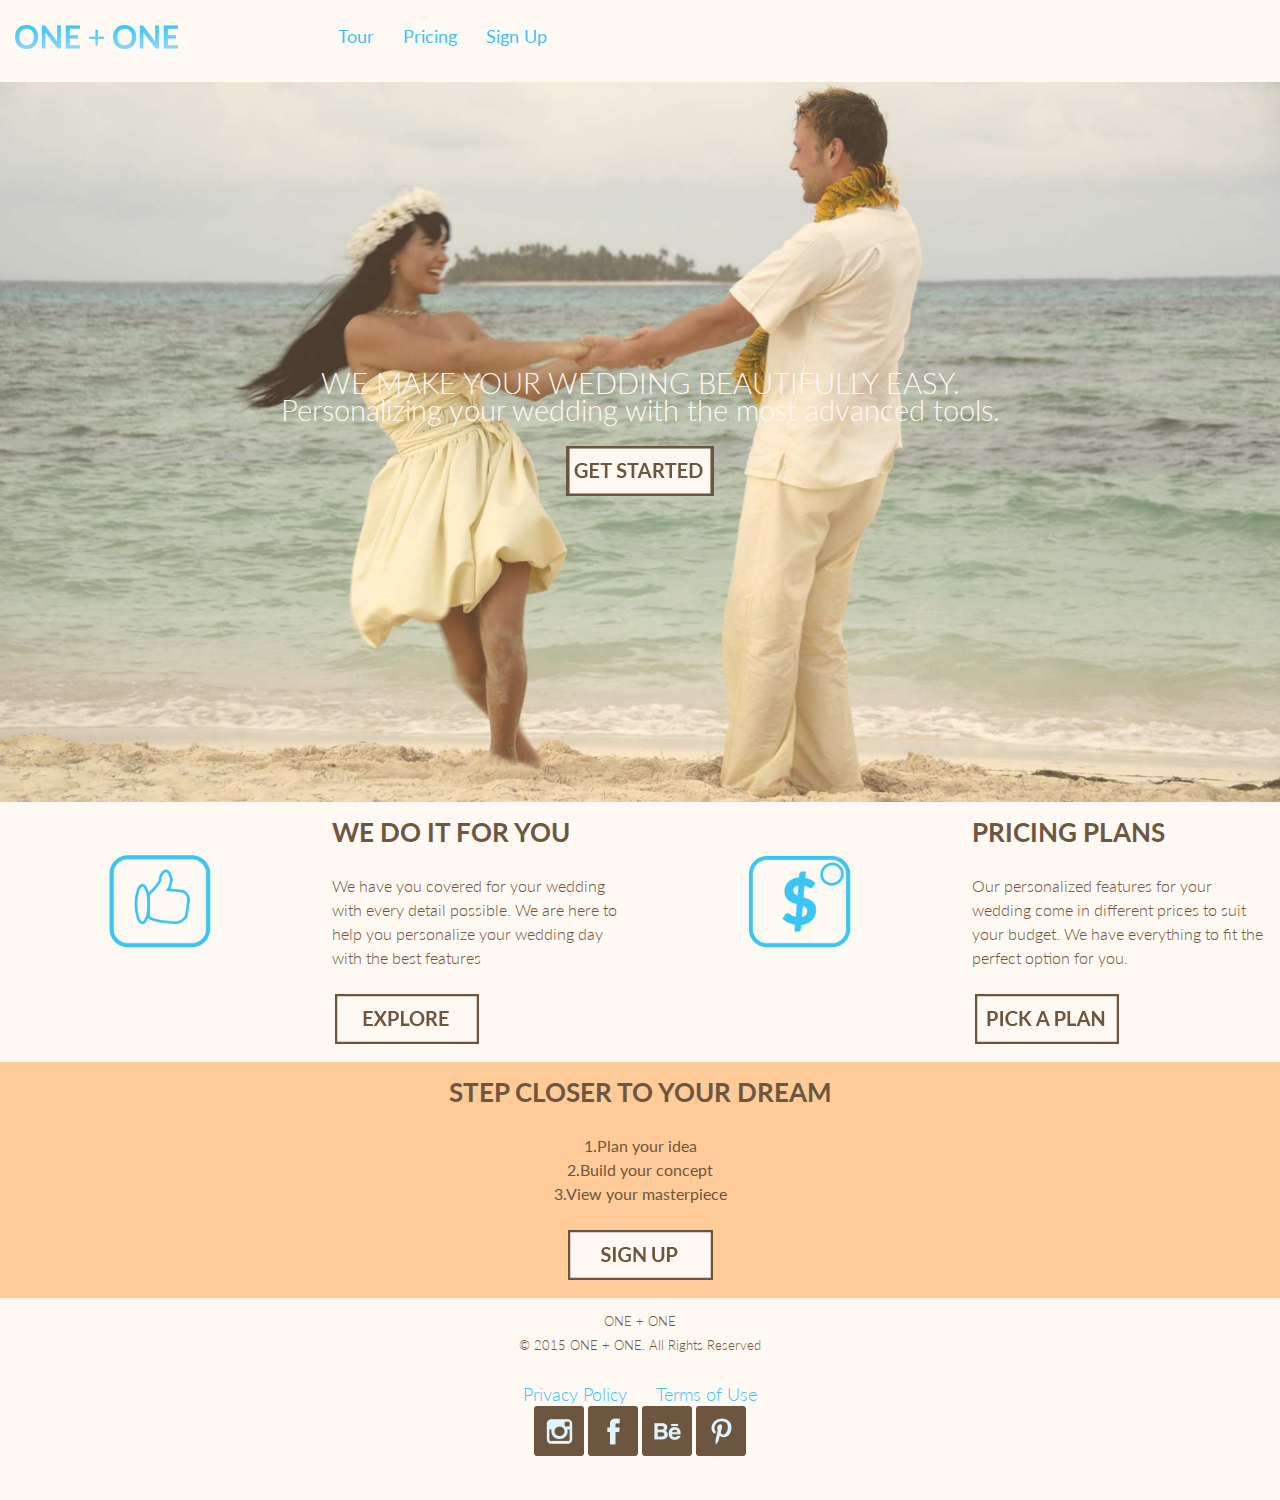
<file: index.html>
<!DOCTYPE html>
<html lang="en-ca">
<head>
  <meta charset="utf-8">
  <title>Homepage</title>
  <meta name="handheldfriendly" content="true">
  <meta name="mobileoptimized" content="240">
  <meta name="viewport" content="width=device-width,initial-scale=1">
  <link rel="shortcut icon" href="favicon.ico">
  <link href='https://fonts.googleapis.com/css?family=Lato:400,300' rel='stylesheet' type='text/css'>
  <link href="css/grid.css" rel="stylesheet">
  <link href="css/typography.css" rel="stylesheet">
  <link href="css/main.css" rel="stylesheet">
</head>

<body>

<ul class="skip-links"> <!-- Add an id to a div to navigate to a certain section -->
  <li><a href="#main">Skip to main content</a></li>
  <li><a href="#nav">Skip to navigation</a></li>
</ul>

<header class="masthead section-dark grid island-1-2" role="banner" id="top">
  <div class="unit unit-xs-1 unit-s-1 unit-m-1-3 unit-l-1-4">
    <h1 class="peta push-0"><img src="images/logo.png"/></h1>
  </div>
  <nav id="nav" role="navigation" class="unit unit-xs-1 unit-s-1 unit-m-2-3 unit-l-3-4"> <!-- Added the id main  -->
    <ul class="nav mega">
      <li><a class="island-1-2" href="tour.html">Tour</a></li>
      <li><a class="island-1-2" href="pricing.html">Pricing</a></li>
      <li><a class="island-1-2" href="signup.html">Sign Up</a></li>
    </ul>
  </nav>
</header>

<main role="main">

  <div class="banner">
    <div class="banner-img"></div>
    <div class="intro-wrap island-1-2">
      <p class="intro giga push-0">WE MAKE YOUR WEDDING BEAUTIFULLY EASY.</p>
      <p class="micro push-1">Personalizing your wedding with the most advanced tools.</p>
      <li class="started"><a href="signup.html"><img src="images/homepagebannerbutton.png" alt="sign up button"/></a></li>
    </div>
  </div>

  <div id="main" class="grid"> <!-- Added the id main  -->
    <div class="unit unit-xs-1 unit-s-1 unit-m-1-2 unit-l-1-4">
      <img class="flex" src="images/touricon.png" alt="Tour Icon">
    </div>

    <div class="unit unit-xs-1 unit-s-1 unit-m-1-2 unit-l-1-4 island-1-2">
      <h2>WE DO IT FOR YOU</h2>
      <p>We have you covered for your wedding with every detail possible. We are here to help you personalize your wedding day with the best features</p>
      <a href="tour.html"><img src="images/explorebutton.png" aria-describedat="tour.html" alt="Tour Button"></a>
    </div>

    <div class="unit unit-xs-1 unit-s-1 unit-m-1-2 unit-l-1-4">
      <img class="flex" src="images/pricingicon.png" alt="Pricing Icon">
    </div>

    <div class="unit unit-xs-1 unit-s-1 unit-m-1-2 unit-l-1-4 island-1-2">
      <h2>PRICING PLANS</h2>
      <p>Our personalized features for your wedding come in different prices to suit your budget. We have everything to fit the perfect option for you.</p>
      <a href="pricing.html"><img src="images/pricingbutton.png" aria-describedat="pricing.html" alt="Sign Up Button"></a>
    </div>
  </div>

  <div class="prefooter island-1-2">
    <h2>STEP CLOSER TO YOUR DREAM</h2>
      <ol class="steps">
        <li>1.Plan your idea</li>
        <li>2.Build your concept</li>
        <li>3.View your masterpiece</li>
      </ol>
      <li class="sign"><a href="signup.html"><img src="images/prefooterbutton.png" aria-describedat="signup.html" alt="Sign Up Button"/></a></li>
  </div>

</main>

<footer role="contentinfo" class="footer grid micro island-1-2">
  <div class="unit unit-xs-1 unit-s-1 unit-m-1">
    <p class="push-0">ONE + ONE <a href="#top"></a></p>
    <p>&copy; 2015 ONE + ONE. All Rights Reserved</p>
  </div>
  <nav class="unit unit-xs-1 unit-s-1 unit-m-1 unit-l-1">
    <ul class="nav mega">
      <li><a class="gutter-1-2" href="#" aria-label="Click for privacy policy">Privacy Policy</a></li>
      <li><a class="gutter-1-2" href="#" aria-label="Click for terms of use">Terms of Use</a></li>
    </ul>

    <ul class="icons">
      <li><a href="https://www.instagram.com/" aria-label="Instagram page"><img src="images/instagram.png" alt="Instagram"/></a></li>
      <li><a href="https://www.facebook.com/" aria-label="Facebook page"><img src="images/facebook.png" alt="Facebook"/></a></li>
      <li><a href="https://www.behance.net/" aria-label="Behance portfolio"><img src="images/behance.png" alt="Behance"/></a></li>
      <li><a href="https://www.pinterest.com/" aria-label="Pinterest board"><img src="images/pinterest.png" alt="Pinterest"/></a></li>
    </ul>
  </nav>
</footer>

</body>
</html>
</file>
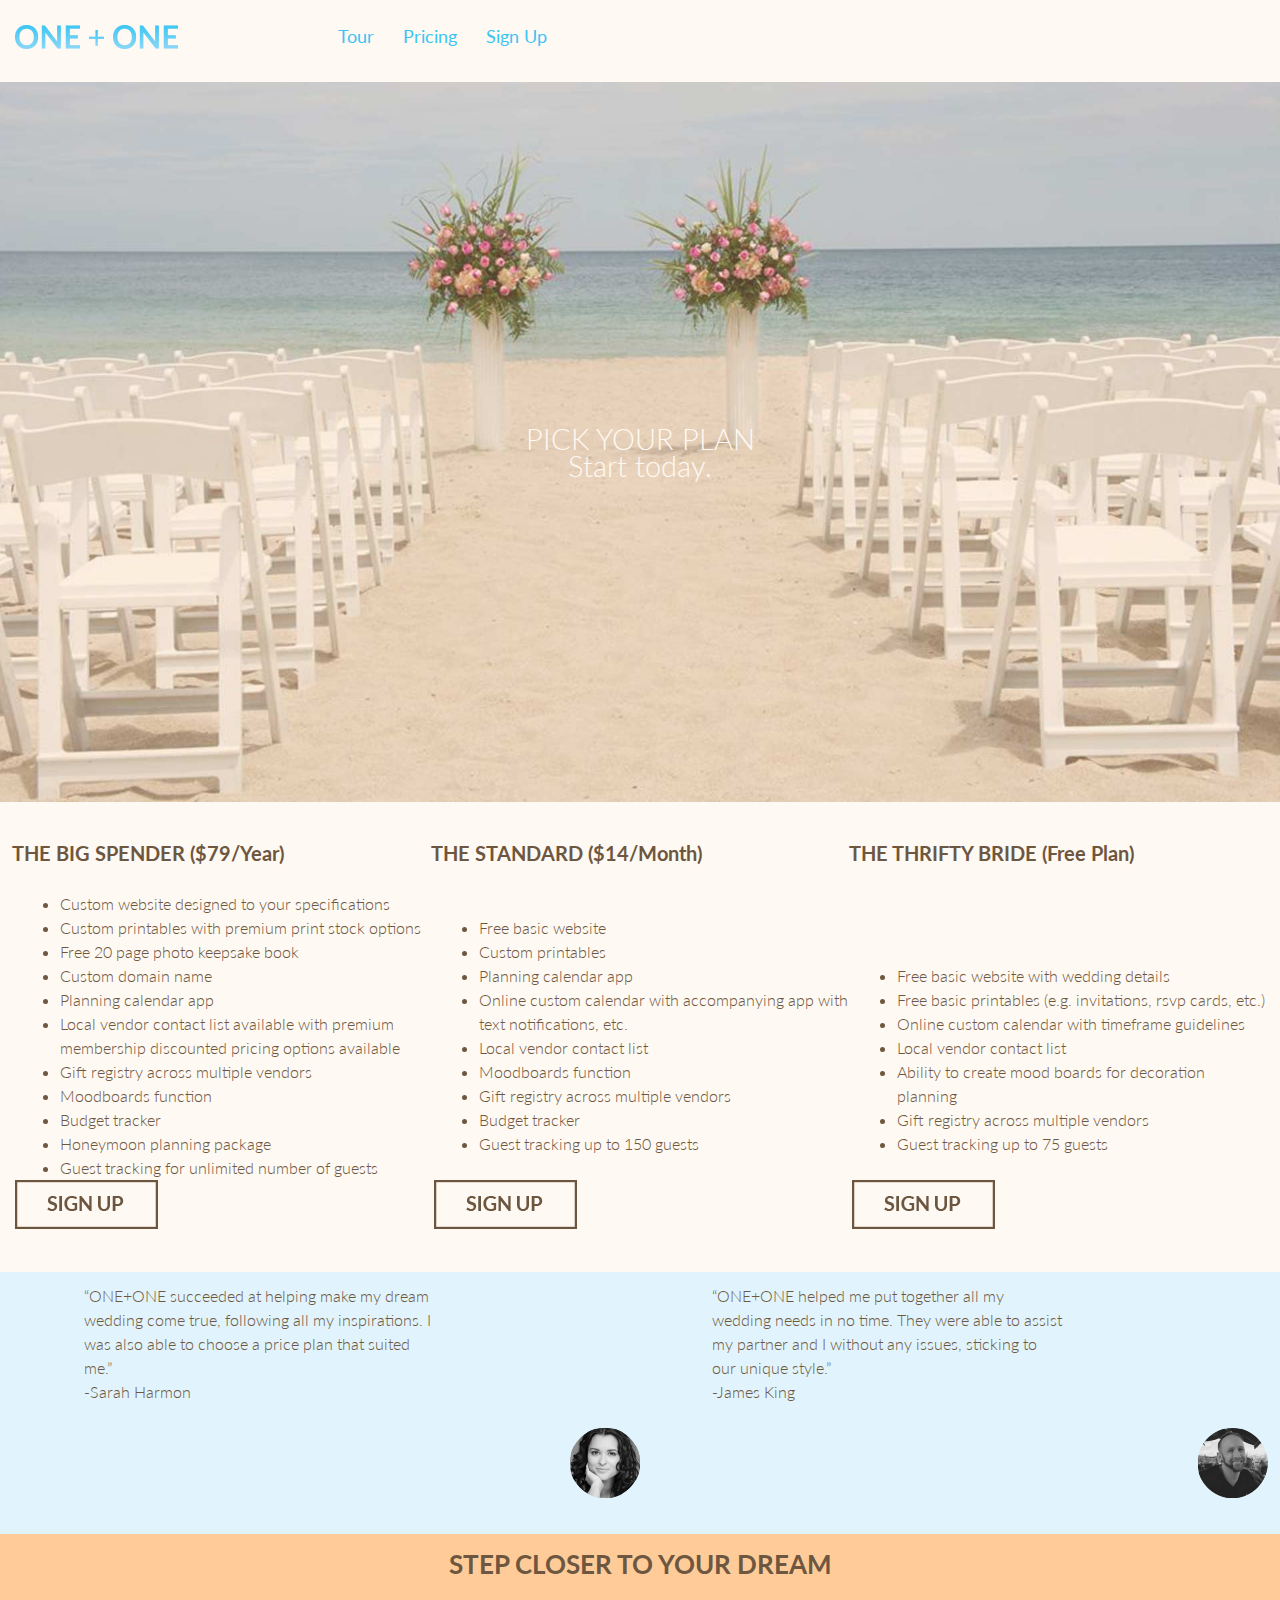
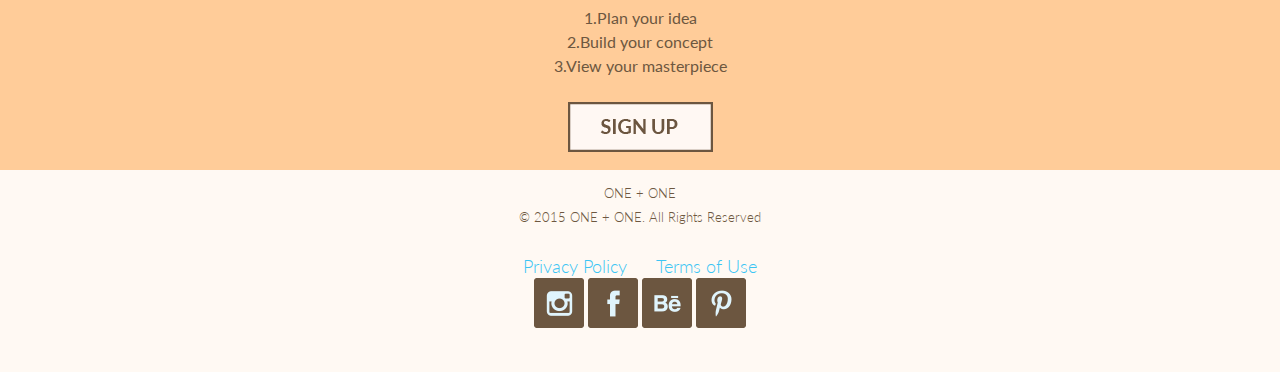
<file: pricing.html>
<!DOCTYPE html>
<html lang="en-ca">
<head>
  <meta charset="utf-8">
  <title>Pricing</title>
  <meta name="handheldfriendly" content="true">
  <meta name="mobileoptimized" content="240">
  <meta name="viewport" content="width=device-width,initial-scale=1">
  <link rel="shortcut icon" href="favicon.ico">
  <link href='https://fonts.googleapis.com/css?family=Lato:400,300' rel='stylesheet' type='text/css'>
  <link href="css/grid.css" rel="stylesheet">
  <link href="css/typography.css" rel="stylesheet">
  <link href="css/main.css" rel="stylesheet">
</head>

<body>

<ul class="skip-links"> <!-- Add an id to a div to navigate to a certain section -->
  <li><a href="#main">Skip to main content</a></li>
  <li><a href="#nav">Skip to navigation</a></li>
</ul>

<header class="masthead section-dark grid island-1-2" role="banner" id="top">
  <div class="unit unit-xs-1 unit-s-1 unit-m-1-3 unit-l-1-4">
    <a href="index.html"><h1 class="peta push-0"><img src="images/logo.png"/></h1></a>
  </div>
  <nav id="nav" role="navigation" class="unit unit-xs-1 unit-s-1 unit-m-2-3 unit-l-3-4">
    <ul class="nav mega">
      <li><a class="island-1-2" href="tour.html">Tour</a></li>
      <li><a class="island-1-2" href="pricing.html">Pricing</a></li>
      <li><a class="island-1-2" href="signup.html">Sign Up</a></li>
    </ul>
  </nav>
</header>

<main role="main">

  <div class="banner">
    <div class="banner-img-pricing"></div>
    <div class="intro-wrap island-1-2">
      <p class="intro giga push-0">PICK YOUR PLAN</p>
      <p class="micro push-1">Start today.</p>
    </div>
  </div>

  <div id="main" class="grid grid-stretch pricing island-1-2">
    <div class="awal unit unit-xs-1 unit-s-1 unit-m-1 unit-l-1-3 unit-content-distribute">
      <h2 class="content-fill giga">THE BIG SPENDER ($79/Year)</h2>
      <ul class="firstprice push-0">
        <li>Custom website designed to your specifications</li>
        <li>Custom printables with premium print stock options</li>
        <li>Free 20 page photo keepsake book</li>
        <li>Custom domain name</li>
        <li>Planning calendar app</li>
        <li>Local vendor contact list available with premium membership discounted pricing options available</li>
        <li>Gift registry across multiple vendors</li>
        <li>Moodboards function</li>
        <li>Budget tracker</li>
        <li>Honeymoon planning package</li>
        <li>Guest tracking for unlimited number of guests</li>
      </ul>
      <li class="sign"><a href="signup.html"><img src="images/signupbutton.png" alt="Sign Up Button"/></a></li>
    </div>

    <div class="unit unit-xs-1 unit-s-1 unit-m-1-2 unit-l-1-3 unit-content-distribute">
      <h2 class="content-fill giga">THE STANDARD ($14/Month)</h2>
      <ul class="secondprice">
        <li>Free basic website</li>
        <li>Custom printables</li>
        <li>Planning calendar app</li>
        <li>Online custom calendar with accompanying app with text notifications, etc.</li>
        <li>Local vendor contact list</li>
        <li>Moodboards function</li>
        <li>Gift registry across multiple vendors</li>
        <li>Budget tracker</li>
        <li>Guest tracking up to 150 guests</li>
      </ul>
      <li class="sign"><a href="signup.html"><img src="images/signupbutton.png" alt="Sign Up Button"/></a></li>
    </div>

    <div class="unit unit-xs-1 unit-s-1 unit-m-1-2 unit-l-1-3 unit-content-distribute">
      <h2 class="content-fill giga">THE THRIFTY BRIDE (Free Plan)</h2>
      <ul class="thirdprice">
        <li>Free basic website with wedding details</li>
        <li>Free basic printables (e.g. invitations, rsvp cards, etc.)</li>
        <li>Online custom calendar with timeframe guidelines</li>
        <li>Local vendor contact list</li>
        <li>Ability to create mood boards for decoration planning</li>
        <li>Gift registry across multiple vendors</li>
        <li>Guest tracking up to 75 guests</li>
      </ul>
      <li class="sign"><a href="signup.html"><img src="images/signupbutton.png" alt="Sign Up Button"/></a></li>
    </div>
  </div>

  <div class="grid testimonial island-1-2">
    <div class="sarah unit unit-xs-1 unit-s-1 unit-m-1-2 unit-l-1-2">
      <p>“ONE+ONE succeeded at helping make my dream wedding come true, following all my inspirations. I was also able to choose a price plan that suited me.”<br>-Sarah Harmon</p>
      <img src="images/girl.png" alt="Sarah Harmon" align="right">
    </div>

    <div class="unit unit-xs-1 unit-s-1 unit-m-1-2 unit-l-1-2">
      <p>“ONE+ONE helped me put together all my wedding needs in no time. They were able to assist my partner and I without any issues, sticking to our unique style.”<br>-James King</p>
      <img src="images/guy.png" alt="James King" align="right">
    </div>
  </div>

  <div class="prefooter island-1-2">
    <h2>STEP CLOSER TO YOUR DREAM</h2>
      <ol class="steps">
        <li>1.Plan your idea</li>
        <li>2.Build your concept</li>
        <li>3.View your masterpiece</li>
      </ol>
      <li class="sign"><a href="signup.html"><img src="images/prefooterbutton.png" alt="Sign Up Button"/></a></li>
  </div>


</main>

<footer role="contentinfo" class="footer grid micro island-1-2">
  <div class="unit unit-xs-1 unit-s-1 unit-m-1">
    <p class="push-0">ONE + ONE <a href="#top"></a></p>
    <p>&copy; 2015 ONE + ONE. All Rights Reserved</p>
  </div>
  <nav class="unit unit-xs-1 unit-s-1 unit-m-1 unit-l-1">
    <ul class="nav mega">
      <li><a class="gutter-1-2" href="#" aria-label="Click for privacy policy">Privacy Policy</a></li>
      <li><a class="gutter-1-2" href="#" aria-label="Click for terms of use">Terms of Use</a></li>
    </ul>

    <ul class="icons">
      <li><a href="https://www.instagram.com/" aria-label="Instagram page"><img src="images/instagram.png" alt="Instagram"/></a></li>
      <li><a href="https://www.facebook.com/" aria-label="Facebook page"><img src="images/facebook.png" alt="Facebook"/></a></li>
      <li><a href="https://www.behance.net/" aria-label="Behance Portfolio"><img src="images/behance.png" alt="Behance"/></a></li>
      <li><a href="https://www.pinterest.com/" aria-label="Pinterest board"><img src="images/pinterest.png" alt="Pinterest"/></a></li>
    </ul>
  </nav>
</footer>

</body>
</html>
</file>
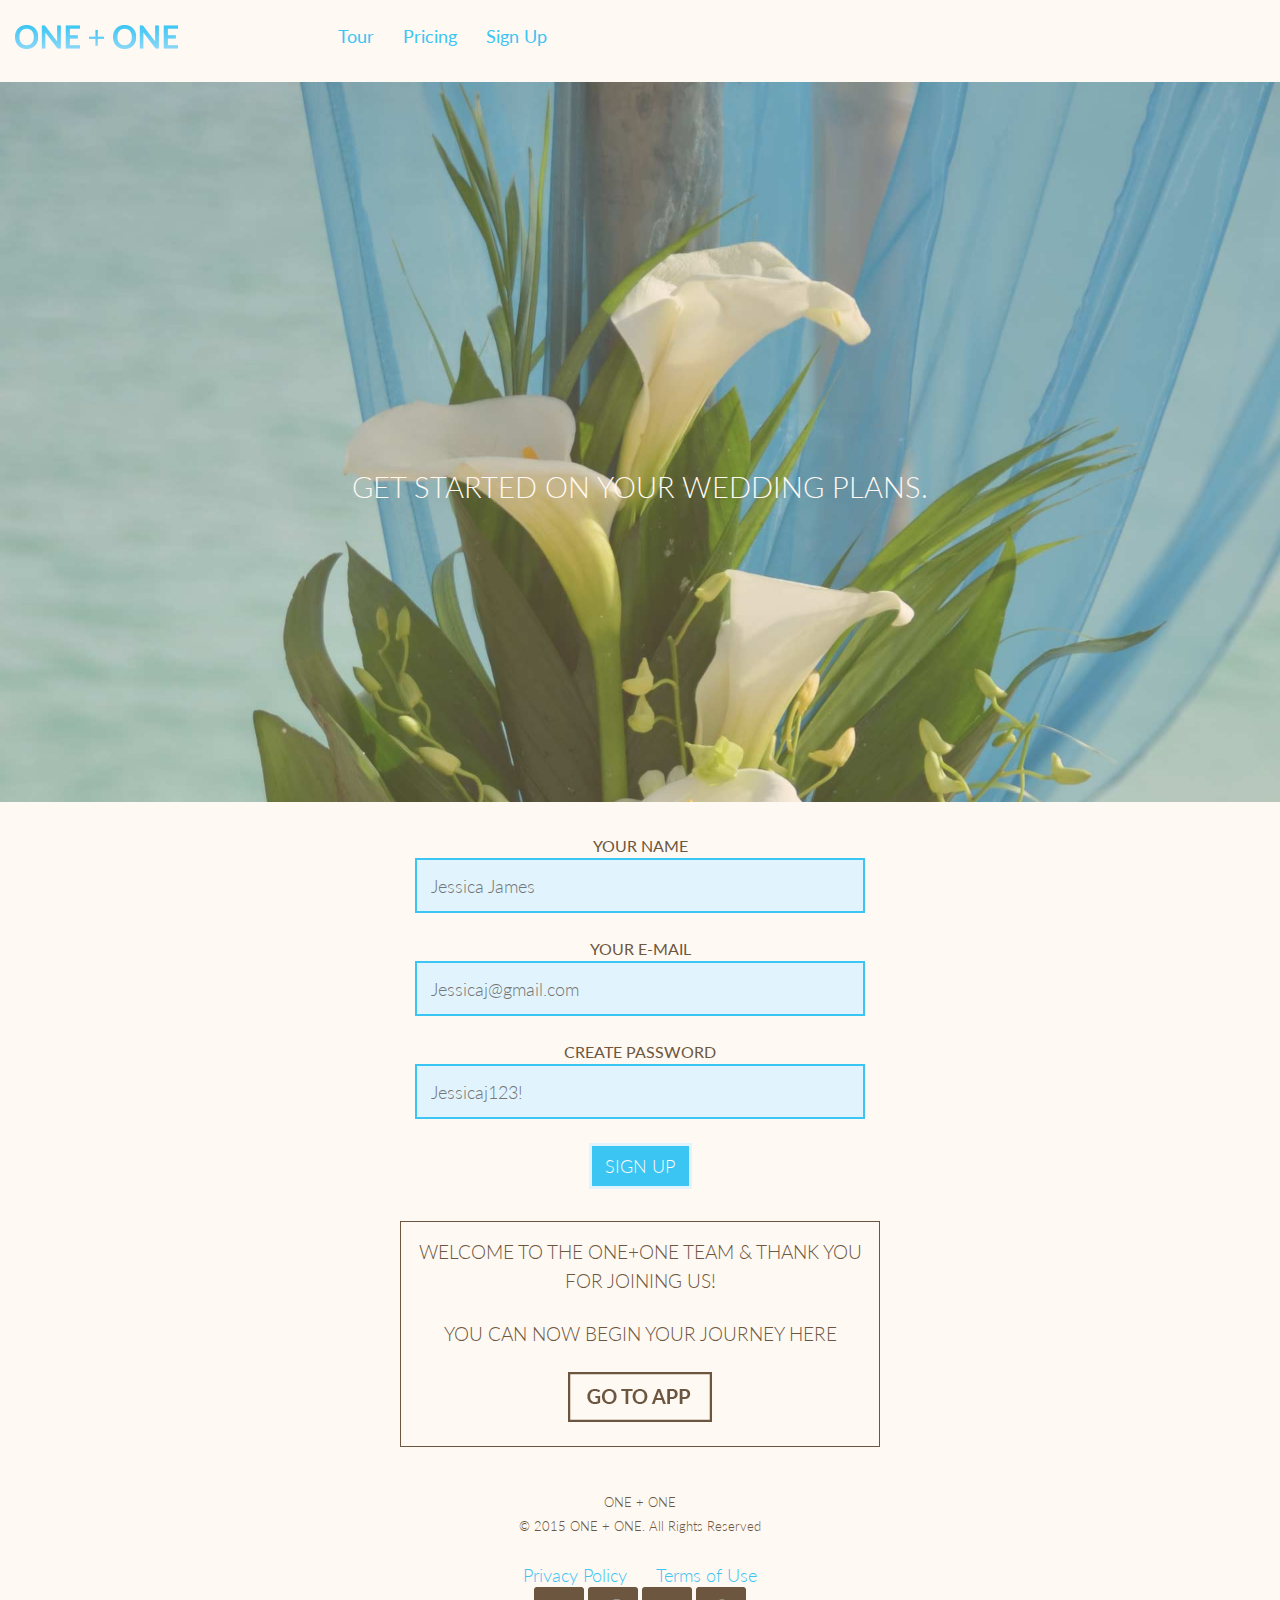
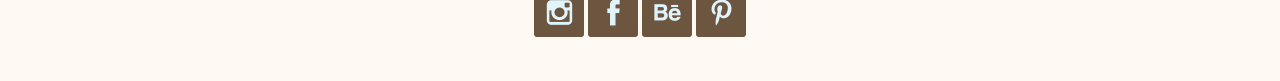
<file: signup.html>
<!DOCTYPE html>
<html lang="en-ca">
<head>
  <meta charset="utf-8">
  <title>Sign Up</title>
  <meta name="handheldfriendly" content="true">
  <meta name="mobileoptimized" content="240">
  <meta name="viewport" content="width=device-width,initial-scale=1">
  <link rel="shortcut icon" href="favicon.ico">
  <link href='https://fonts.googleapis.com/css?family=Lato:400,300' rel='stylesheet' type='text/css'>
  <link href="css/grid.css" rel="stylesheet">
  <link href="css/typography.css" rel="stylesheet">
  <link href="css/main.css" rel="stylesheet">
</head>
<body>

<header class="masthead section-dark grid island-1-2">
  <div class="unit unit-xs-1 unit-s-1 unit-m-1-3 unit-l-1-4">
    <a href="index.html"><h1 class="peta push-0"><img src="images/logo.png"/></h1></a>
  </div>
  <nav class="unit unit-xs-1 unit-s-1 unit-m-2-3 unit-l-3-4">
    <ul class="nav mega">
      <li><a class="island-1-2" href="tour.html">Tour</a></li>
      <li><a class="island-1-2" href="pricing.html">Pricing</a></li>
      <li><a class="island-1-2" href="signup.html">Sign Up</a></li>
    </ul>
  </nav>
</header>

<main>

  <div class="banner">
    <div class="banner-img-signup"></div>
    <div class="intro-wrap island-1-2">
      <p class="intro giga push-0">GET STARTED ON YOUR WEDDING PLANS.</p>
    </div>

  </div>

  <form action="http://formspree.io/franchescamansour@gmail.com" method="post">

  <div>
    <label for="name">YOUR NAME</label>
    <input id="name" placeholder="Jessica James">
  </div>

  <div>
    <label for="email">YOUR E-MAIL</label>
    <input type="email" id="email" placeholder="Jessicaj@gmail.com">
  </div>

  <div>
    <label for="password">CREATE PASSWORD</label>
    <input type="password" id="password" placeholder="Jessicaj123!">
  </div>

    <button type="submit">SIGN UP</button>

  </form>

  <div id="thankyou">
    <p>WELCOME TO THE ONE+ONE TEAM & THANK YOU FOR JOINING US!</p>
    <p>YOU CAN NOW BEGIN YOUR JOURNEY HERE</p>
    <li class="app"><a href="https://projects.invisionapp.com/d/main#/boards/1176966"><img src="images/appbutton.png" alt="Application Button"/></a></li>
  </div>

</main>


<footer class="footer grid micro island-1-2">
  <div class="unit unit-xs-1 unit-s-1 unit-m-1">
    <p class="push-0">ONE + ONE</p>
    <p>&copy; 2015 ONE + ONE. All Rights Reserved</p>
  </div>
  <nav class="unit unit-xs-1 unit-s-1 unit-m-1 unit-l-1">
    <ul class="nav mega">
      <li><a class="gutter-1-2" href="#">Privacy Policy</a></li>
      <li><a class="gutter-1-2" href="#">Terms of Use</a></li>
    </ul>

    <ul class="icons">
      <li><a href="https://www.instagram.com/"><img src="images/instagram.png"/></a></li>
      <li><a href="https://www.facebook.com/"><img src="images/facebook.png"/></a></li>
      <li><a href="https://www.behance.net/"><img src="images/behance.png"/></a></li>
      <li><a href="https://www.pinterest.com/"><img src="images/pinterest.png"/></a></li>
    </ul>
  </nav>
</footer>

</body>
</html>
</file>
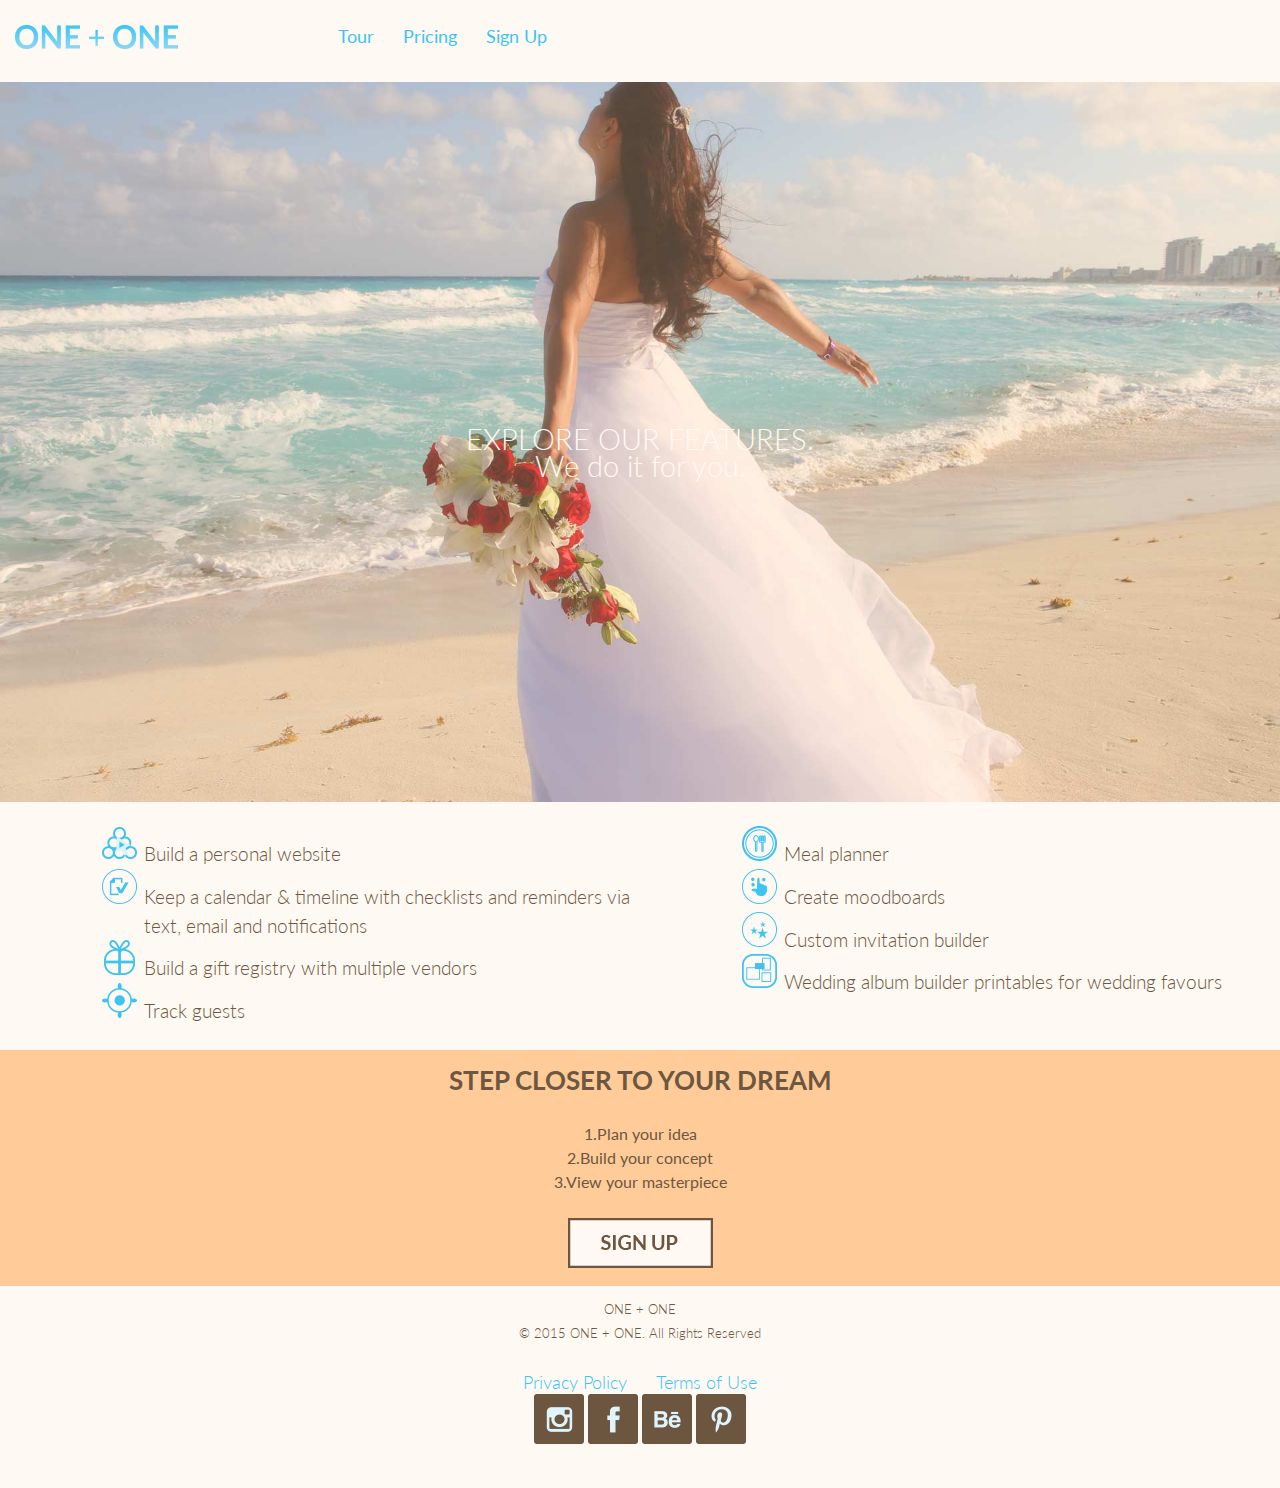
<file: tour.html>
<!DOCTYPE html>
<html lang="en-ca">
<head>
  <meta charset="utf-8">
  <title>Tour</title>
  <meta name="handheldfriendly" content="true">
  <meta name="mobileoptimized" content="240">
  <meta name="viewport" content="width=device-width,initial-scale=1">
  <link rel="shortcut icon" href="favicon.ico">
  <link href='https://fonts.googleapis.com/css?family=Lato:400,300' rel='stylesheet' type='text/css'>
  <link href="css/grid.css" rel="stylesheet">
  <link href="css/typography.css" rel="stylesheet">
  <link href="css/main.css" rel="stylesheet">
</head>
<body>

<ul class="skip-links"> <!-- Add an id to a div to navigate to a certain section -->
  <li><a href="#main">Skip to main content</a></li>
  <li><a href="#nav">Skip to navigation</a></li>
</ul>

<header class="masthead section-dark grid island-1-2" role="banner" id="top">
  <div class="unit unit-xs-1 unit-s-1 unit-m-1-3 unit-l-1-4">
    <a href="index.html"><h1 class="peta push-0"><img src="images/logo.png"/></h1></a>
  </div>
  <nav id="nav" class="unit unit-xs-1 unit-s-1 unit-m-2-3 unit-l-3-4">
    <ul class="nav mega">
      <li><a class="island-1-2" href="tour.html">Tour</a></li>
      <li><a class="island-1-2" href="pricing.html">Pricing</a></li>
      <li><a class="island-1-2" href="signup.html">Sign Up</a></li>
    </ul>
  </nav>
</header>

<main role="main">

  <div class="banner">
    <div class="banner-img-tour"></div>
    <div class="intro-wrap island-1-2">
      <p class="intro giga push-0">EXPLORE OUR FEATURES.</p>
      <p class="micro push-1">We do it for you.</p>
    </div>
  </div>

  <div id="main" class="grid tourlist">
    <div class="unit unit-xs-1 unit-s-1 unit-m-1-2 unit-l-1-2">
      <ul class="first push-0">
        <li>Build a personal website</li>
        <li class="calendar">Keep a calendar & timeline with checklists and reminders via text, email and notifications</li>
        <li class="gift">Build a gift registry with multiple vendors</li>
        <li class="track">Track guests</li>
      </ul>
    </div>

    <div class="unit unit-xs-1 unit-s-1 unit-m-1-2 unit-l-1-2">
      <ul class="second">
        <li class="meal">Meal planner</li>
        <li class="moodboard">Create moodboards</li>
        <li class="invitation">Custom invitation builder</li>
        <li class="album">Wedding album builder printables for wedding favours</li>
      </ul>
    </div>
  </div>

  <div class="prefooter island-1-2">
    <h2>STEP CLOSER TO YOUR DREAM</h2>
      <ol class="steps">
        <li>1.Plan your idea</li>
        <li>2.Build your concept</li>
        <li>3.View your masterpiece</li>
      </ol>
      <li class="sign"><a href="signup.html"><img src="images/prefooterbutton.png" alt="Sign Up Button"/></a></li>
  </div>



</main>

<footer role="contentinfo" class="footer grid micro island-1-2">
  <div class="unit unit-xs-1 unit-s-1 unit-m-1">
    <p class="push-0">ONE + ONE <a href="#top"></a></p>
    <p>&copy; 2015 ONE + ONE. All Rights Reserved</p>
  </div>
  <nav class="unit unit-xs-1 unit-s-1 unit-m-1 unit-l-1">
    <ul class="nav mega">
      <li><a class="gutter-1-2" href="#" aria-label="Click for privacy policy">Privacy Policy</a></li>
      <li><a class="gutter-1-2" href="#" aria-label="Click for terms of use">Terms of Use</a></li>
    </ul>

    <ul class="icons">
      <li><a href="https://www.instagram.com/" aria-label="Instagram page"><img src="images/instagram.png" alt="Instagram"/></a></li>
      <li><a href="https://www.facebook.com/" aria-label="Facebook page"><img src="images/facebook.png" alt="Facebook"/></a></li>
      <li><a href="https://www.behance.net/" aria-label="Behance portfolio"><img src="images/behance.png" alt="Behance"/></a></li>
      <li><a href="https://www.pinterest.com/" aria-label="Pinterest board"><img src="images/pinterest.png" alt="Pinterest"/></a></li>
    </ul>
  </nav>
</footer>

</body>
</html>
</file>
<file: css/grid.css>
/*
  Gridifier || Code released under the UNLICENSE
  http://gridifier.web-dev.tools/#xs,4,0,0,0;s,4,25,0,0;m,4,38,1,1;l,4,60,1,1
*/

.grid {
  margin: 0;
  padding: 0;
  letter-spacing: -0.31em;
  text-rendering: optimizespeed;
  display: -webkit-flex;
  -webkit-flex-flow: row wrap;
  display: -ms-flexbox;
  -ms-flex-flow: row wrap;
  display: flex;
  flex-flow: row wrap;
}

.grid-bottom {
  -webkit-align-items: flex-end;
  -ms-align-items: flex-end;
  align-items: flex-end;
}

.grid-middle {
  -webkit-align-items: center;
  -ms-align-items: center;
  align-items: center;
}

.grid-stretch {
  -webkit-align-items: stretch;
  -ms-align-items: stretch;
  align-items: stretch;
}

.opera-only :-o-prefocus, .grid {
  word-spacing: -0.43em;
}

.unit {
  letter-spacing: normal;
  text-rendering: auto;
  vertical-align: top;
  word-spacing: normal;
  display: inline-block;
  visibility: visible;
}

.grid-bottom .unit {
  vertical-align: bottom;
}

.grid-middle .unit {
  vertical-align: middle;
}

[class*="unit-push-"],
[class*="unit-pull-"] {
  position: relative;
}

.unit-xs-hidden {
  display: none;
  visibility: hidden;
}

.unit-xs-centered {
  margin: 0 auto;
}

.unit-xs-1, .xs-1 {
  display: block;
  visibility: visible;
  width: 100%;
}

.unit-xs-1-2, .xs-1-2 {
  width: 50.0000%;
}

.unit-xs-1-3, .xs-1-3 {
  width: 33.3333%;
}

.unit-xs-2-3, .xs-2-3 {
  width: 66.6667%;
}

.unit-xs-1-4, .xs-1-4 {
  width: 25.0000%;
}

.unit-xs-3-4, .xs-3-4 {
  width: 75.0000%;
}

.unit-xs-1-2,.xs-1-2,.unit-xs-1-3,.xs-1-3,.unit-xs-2-3,.xs-2-3,.unit-xs-1-4,.xs-1-4,.unit-xs-3-4,.xs-3-4 {
  display: inline-block;
  visibility: visible;
}

@media only screen and (min-width: 25em) {

.unit-s-hidden {
  display: none;
  visibility: hidden;
}

.unit-s-centered {
  margin: 0 auto;
}

.unit-s-1, .s-1 {
  display: block;
  visibility: visible;
  width: 100%;
}

.unit-s-1-2, .s-1-2 {
  width: 50.0000%;
}

.unit-s-1-3, .s-1-3 {
  width: 33.3333%;
}

.unit-s-2-3, .s-2-3 {
  width: 66.6667%;
}

.unit-s-1-4, .s-1-4 {
  width: 25.0000%;
}

.unit-s-3-4, .s-3-4 {
  width: 75.0000%;
}

.unit-s-1-2,.s-1-2,.unit-s-1-3,.s-1-3,.unit-s-2-3,.s-2-3,.unit-s-1-4,.s-1-4,.unit-s-3-4,.s-3-4 {
  display: inline-block;
  visibility: visible;
}

}

@media only screen and (min-width: 38em) {

.unit-m-hidden {
  display: none;
  visibility: hidden;
}

.unit-m-centered {
  margin: 0 auto;
}

.unit-m-1, .m-1 {
  display: block;
  visibility: visible;
  width: 100%;
}

.unit-offset-m-0 {
  margin-left: 0;
}

.unit-push-m-0,
.unit-pull-m-0 {
  left: 0;
}

.unit-m-1-2, .m-1-2 {
  width: 50.0000%;
}

.unit-offset-m-1-2 {
  margin-left: 50.0000%;
}

.unit-push-m-1-2 {
  left: 50.0000%;
}

.unit-pull-m-1-2 {
  left: -50.0000%;
}

.unit-m-1-3, .m-1-3 {
  width: 33.3333%;
}

.unit-offset-m-1-3 {
  margin-left: 33.3333%;
}

.unit-push-m-1-3 {
  left: 33.3333%;
}

.unit-pull-m-1-3 {
  left: -33.3333%;
}

.unit-m-2-3, .m-2-3 {
  width: 66.6667%;
}

.unit-offset-m-2-3 {
  margin-left: 66.6667%;
}

.unit-push-m-2-3 {
  left: 66.6667%;
}

.unit-pull-m-2-3 {
  left: -66.6667%;
}

.unit-m-1-4, .m-1-4 {
  width: 25.0000%;
}

.unit-offset-m-1-4 {
  margin-left: 25.0000%;
}

.unit-push-m-1-4 {
  left: 25.0000%;
}

.unit-pull-m-1-4 {
  left: -25.0000%;
}

.unit-m-3-4, .m-3-4 {
  width: 75.0000%;
}

.unit-offset-m-3-4 {
  margin-left: 75.0000%;
}

.unit-push-m-3-4 {
  left: 75.0000%;
}

.unit-pull-m-3-4 {
  left: -75.0000%;
}

.unit-m-1-2,.m-1-2,.unit-m-1-3,.m-1-3,.unit-m-2-3,.m-2-3,.unit-m-1-4,.m-1-4,.unit-m-3-4,.m-3-4 {
  display: inline-block;
  visibility: visible;
}

}

@media only screen and (min-width: 60em) {

.unit-l-hidden {
  display: none;
  visibility: hidden;
}

.unit-l-centered {
  margin: 0 auto;
}

.unit-l-1, .l-1 {
  display: block;
  visibility: visible;
  width: 100%;
}

.unit-offset-l-0 {
  margin-left: 0;
}

.unit-push-l-0,
.unit-pull-l-0 {
  left: 0;
}

.unit-l-1-2, .l-1-2 {
  width: 50.0000%;
}

.unit-offset-l-1-2 {
  margin-left: 50.0000%;
}

.unit-push-l-1-2 {
  left: 50.0000%;
}

.unit-pull-l-1-2 {
  left: -50.0000%;
}

.unit-l-1-3, .l-1-3 {
  width: 33.3333%;
}

.unit-offset-l-1-3 {
  margin-left: 33.3333%;
}

.unit-push-l-1-3 {
  left: 33.3333%;
}

.unit-pull-l-1-3 {
  left: -33.3333%;
}

.unit-l-2-3, .l-2-3 {
  width: 66.6667%;
}

.unit-offset-l-2-3 {
  margin-left: 66.6667%;
}

.unit-push-l-2-3 {
  left: 66.6667%;
}

.unit-pull-l-2-3 {
  left: -66.6667%;
}

.unit-l-1-4, .l-1-4 {
  width: 25.0000%;
}

.unit-offset-l-1-4 {
  margin-left: 25.0000%;
}

.unit-push-l-1-4 {
  left: 25.0000%;
}

.unit-pull-l-1-4 {
  left: -25.0000%;
}

.unit-l-3-4, .l-3-4 {
  width: 75.0000%;
}

.unit-offset-l-3-4 {
  margin-left: 75.0000%;
}

.unit-push-l-3-4 {
  left: 75.0000%;
}

.unit-pull-l-3-4 {
  left: -75.0000%;
}

.unit-l-1-2,.l-1-2,.unit-l-1-3,.l-1-3,.unit-l-2-3,.l-2-3,.unit-l-1-4,.l-1-4,.unit-l-3-4,.l-3-4 {
  display: inline-block;
  visibility: visible;
}

}

.unit-content-distribute {
  display: -ms-flexbox;
  display: -webkit-flex;
  display: flex;
  -ms-flex-direction: column;
  -webkit-flex-direction: column;
  flex-direction: column;
  -ms-flex-pack: justify;
  -webkit-justify-content: space-between;
  justify-content: space-between;
}

.content-fill {
  -ms-flex-grow: 2;
  -webkit-flex-grow: 2;
  flex-grow: 2;
  max-width: 100%; /* @bugfix: IE 10, 11 */
}

.content-shrink {
  -ms-align-self: center;
  -webkit-align-self: center;
  align-self: center;
}
</file>
<file: css/typography.css>
/*
  Typografier || Code released under the UNLICENSE
  http://typografier.web-dev.tools/#0,100,1.3,1.067,0;38,110,1.4,1.125,1;60,120,1.5,1.125,1;90,130,1.5,1.125,1
*/

html {
  font-size: 100%;
  line-height: 1.3;
}

a {
  background-color: transparent;
}

sub, sup {
  font-size: 75%;
  line-height: 1px;
  position: relative;
  vertical-align: baseline;
}

sup {
  top: -0.5em;
}

sub {
  bottom: -0.25em;
}

pre, code, kbd, samp {
  font-size: 100%;
}

abbr[title] {
  border-bottom: 1px dotted;
  text-decoration: none;
}

b, strong {
  font-weight: bold;
}

dfn, caption {
  font-style: italic;
}

hr {
  border: 0;
  border-top: 1px solid;
  height: 0;
}

table {
  border-collapse: collapse;
  border-spacing: 0;
  width: 100%;
}

th, td {
  border-bottom: 1px solid;
  text-align: left;
}

thead th {
  vertical-align: bottom;
}

.text-left {
  text-align: left;
}

.text-right {
  text-align: right;
}

.text-center {
  text-align: center;
}

.normal {
  font-weight: normal;
}

.bold {
  font-weight: bold;
}

.italic {
  font-style: italic;
}

.text-upper {
  text-transform: uppercase;
}

.text-lower {
  text-transform: lowercase;
}

h1, h2, h3, h4, h5, h6,
p, ul, ol, dl, dd, figure,
blockquote, details, hr,
fieldset, pre, table {
  margin: 0 0 1.3rem;
}

.yotta {
  font-size: 1.5745rem;
  line-height: 2.2750rem;
}

.zetta {
  font-size: 1.4757rem;
  line-height: 1.9500rem;
}

h1, .exa {
  font-size: 1.3830rem;
  line-height: 1.9500rem;
}

h2, .peta {
  font-size: 1.2962rem;
  line-height: 1.9500rem;
}

h3, .tera {
  font-size: 1.2148rem;
  line-height: 1.6250rem;
}

h4, .giga {
  font-size: 1.1385rem;
  line-height: 1.6250rem;
}

h5, .mega {
  font-size: 1.0670rem;
  line-height: 1.6250rem;
}

h6, .kilo, input, textarea {
  font-size: 1.0000rem;
  line-height: 1.3000rem;
}

small, .milli {
  font-size: 0.9372rem;
  line-height: 1.3000rem;
}

.micro {
  font-size: 0.8784rem;
  line-height: 1.3000rem;
}

ul {
  padding-left: 1em;
}

ol {
  padding-left: 1.6em;
}

.push {
  margin-bottom: 1.3rem;
}

.push-none, .push-0 {
  margin-bottom: 0;
}

.push-double, .push-2 {
  margin-bottom: 2.6000rem;
}

.push-half, .push-1-2 {
  margin-bottom: 0.6500rem;
}

.push-quarter, .push-1-4 {
  margin-bottom: 0.3250rem;
}

.push-right-quarter, .push-r-1-4 {
  margin-right: 0.3250rem;
}

.push-right-half, .push-r-1-2 {
  margin-right: 0.6500rem;
}

.push-right, .push-r {
  margin-right: 1.3rem;
}

.pad-top, .pad-t {
  padding-top: 1.3rem;
}

.pad-bottom, .pad-b {
  padding-bottom: 1.3rem;
}

.pad-top-double, .pad-t-2 {
  padding-top: 2.6000rem;
}

.pad-bottom-double, .pad-b-2 {
  padding-bottom: 2.6000rem;
}

.pad-top-half, .pad-t-1-2 {
  padding-top: 0.6500rem;
}

.pad-bottom-half, .pad-b-1-2 {
  padding-bottom: 0.6500rem;
}

.pad-top-quarter, .pad-t-1-4 {
  padding-top: 0.3250rem;
}

.pad-bottom-quarter, .pad-b-1-4 {
  padding-bottom: 0.3250rem;
}

.island {
  padding: 1.3rem;
}

.island-double, .island-2 {
  padding: 2.6000rem;
}

.island-half, .island-1-2 {
  padding: 0.6500rem;
}

.island-quarter, .island-1-4,
td, th, fieldset {
  padding: 0.3250rem;
}

.gutter {
  padding-left: 1.3rem;
  padding-right: 1.3rem;
}

.gutter-double, .gutter-2 {
  padding-left: 2.6000rem;
  padding-right: 2.6000rem;
}

.gutter-half, .gutter-1-2 {
  padding-left: 0.6500rem;
  padding-right: 0.6500rem;
}

.gutter-quarter, .gutter-1-4 {
  padding-left: 0.3250rem;
  padding-right: 0.3250rem;
}

@media only screen and (min-width: 38em) {

html {
  font-size: 110%;
  line-height: 1.4;
}

h1, h2, h3, h4, h5, h6,
p, ul, ol, dl, dd, figure,
blockquote, details, hr,
fieldset, pre, table {
  margin: 0 0 1.4rem;
}

.yotta {
  font-size: 2.2807rem;
  line-height: 3.1500rem;
}

.zetta {
  font-size: 2.0273rem;
  line-height: 2.8000rem;
}

h1, .exa {
  font-size: 1.8020rem;
  line-height: 2.4500rem;
}

h2, .peta {
  font-size: 1.6018rem;
  line-height: 2.1000rem;
}

h3, .tera {
  font-size: 1.4238rem;
  line-height: 2.1000rem;
}

h4, .giga {
  font-size: 1.2656rem;
  line-height: 1.7500rem;
}

h5, .mega {
  font-size: 1.1250rem;
  line-height: 1.7500rem;
}

h6, .kilo, input, textarea {
  font-size: 1.0000rem;
  line-height: 1.4000rem;
}

small, .milli {
  font-size: 0.8889rem;
  line-height: 1.4000rem;
}

.micro {
  font-size: 0.7901rem;
  line-height: 1.4000rem;
}

ul, ol {
  padding-left: 0;
}

.hang-punc {
  float: left;
  margin-left: -1.4em;
  text-align: right;
  width: 1.3em;
}

.push {
  margin-bottom: 1.4rem;
}

.push-none, .push-0 {
  margin-bottom: 0;
}

.push-double, .push-2 {
  margin-bottom: 2.8000rem;
}

.push-half, .push-1-2 {
  margin-bottom: 0.7000rem;
}

.push-quarter, .push-1-4 {
  margin-bottom: 0.3500rem;
}

.push-right-quarter, .push-r-1-4 {
  margin-right: 0.3500rem;
}

.push-right-half, .push-r-1-2 {
  margin-right: 0.7000rem;
}

.push-right, .push-r {
  margin-right: 1.4rem;
}

.pad-top, .pad-t {
  padding-top: 1.4rem;
}

.pad-bottom, .pad-b {
  padding-bottom: 1.4rem;
}

.pad-top-double, .pad-t-2 {
  padding-top: 2.8000rem;
}

.pad-bottom-double, .pad-b-2 {
  padding-bottom: 2.8000rem;
}

.pad-top-half, .pad-t-1-2 {
  padding-top: 0.7000rem;
}

.pad-bottom-half, .pad-b-1-2 {
  padding-bottom: 0.7000rem;
}

.pad-top-quarter, .pad-t-1-4 {
  padding-top: 0.3500rem;
}

.pad-bottom-quarter, .pad-b-1-4 {
  padding-bottom: 0.3500rem;
}

.island {
  padding: 1.4rem;
}

.island-double, .island-2 {
  padding: 2.8000rem;
}

.island-half, .island-1-2 {
  padding: 0.7000rem;
}

.island-quarter, .island-1-4,
td, th, fieldset {
  padding: 0.3500rem;
}

.gutter {
  padding-left: 1.4rem;
  padding-right: 1.4rem;
}

.gutter-double, .gutter-2 {
  padding-left: 2.8000rem;
  padding-right: 2.8000rem;
}

.gutter-half, .gutter-1-2 {
  padding-left: 0.7000rem;
  padding-right: 0.7000rem;
}

.gutter-quarter, .gutter-1-4 {
  padding-left: 0.3500rem;
  padding-right: 0.3500rem;
}

}

@media only screen and (min-width: 60em) {

html {
  font-size: 120%;
  line-height: 1.5;
}

h1, h2, h3, h4, h5, h6,
p, ul, ol, dl, dd, figure,
blockquote, details, hr,
fieldset, pre, table {
  margin: 0 0 1.5rem;
}

.yotta {
  font-size: 2.2807rem;
  line-height: 3.0000rem;
}

.zetta {
  font-size: 2.0273rem;
  line-height: 3.0000rem;
}

h1, .exa {
  font-size: 1.8020rem;
  line-height: 2.6250rem;
}

h2, .peta {
  font-size: 1.6018rem;
  line-height: 2.2500rem;
}

h3, .tera {
  font-size: 1.4238rem;
  line-height: 1.8750rem;
}

h4, .giga {
  font-size: 1.2656rem;
  line-height: 1.8750rem;
}

h5, .mega {
  font-size: 1.1250rem;
  line-height: 1.5000rem;
}

h6, .kilo, input, textarea {
  font-size: 1.0000rem;
  line-height: 1.5000rem;
}

small, .milli {
  font-size: 0.8889rem;
  line-height: 1.5000rem;
}

.micro {
  font-size: 0.7901rem;
  line-height: 1.5000rem;
}

ul, ol {
  padding-left: 0;
}

.hang-punc {
  float: left;
  margin-left: -1.4em;
  text-align: right;
  width: 1.3em;
}

.push {
  margin-bottom: 1.5rem;
}

.push-none, .push-0 {
  margin-bottom: 0;
}

.push-double, .push-2 {
  margin-bottom: 3.0000rem;
}

.push-half, .push-1-2 {
  margin-bottom: 0.7500rem;
}

.push-quarter, .push-1-4 {
  margin-bottom: 0.3750rem;
}

.push-right-quarter, .push-r-1-4 {
  margin-right: 0.3750rem;
}

.push-right-half, .push-r-1-2 {
  margin-right: 0.7500rem;
}

.push-right, .push-r {
  margin-right: 1.5rem;
}

.pad-top, .pad-t {
  padding-top: 1.5rem;
}

.pad-bottom, .pad-b {
  padding-bottom: 1.5rem;
}

.pad-top-double, .pad-t-2 {
  padding-top: 3.0000rem;
}

.pad-bottom-double, .pad-b-2 {
  padding-bottom: 3.0000rem;
}

.pad-top-half, .pad-t-1-2 {
  padding-top: 0.7500rem;
}

.pad-bottom-half, .pad-b-1-2 {
  padding-bottom: 0.7500rem;
}

.pad-top-quarter, .pad-t-1-4 {
  padding-top: 0.3750rem;
}

.pad-bottom-quarter, .pad-b-1-4 {
  padding-bottom: 0.3750rem;
}

.island {
  padding: 1.5rem;
}

.island-double, .island-2 {
  padding: 3.0000rem;
}

.island-half, .island-1-2 {
  padding: 0.7500rem;
}

.island-quarter, .island-1-4,
td, th, fieldset {
  padding: 0.3750rem;
}

.gutter {
  padding-left: 1.5rem;
  padding-right: 1.5rem;
}

.gutter-double, .gutter-2 {
  padding-left: 3.0000rem;
  padding-right: 3.0000rem;
}

.gutter-half, .gutter-1-2 {
  padding-left: 0.7500rem;
  padding-right: 0.7500rem;
}

.gutter-quarter, .gutter-1-4 {
  padding-left: 0.3750rem;
  padding-right: 0.3750rem;
}

}

@media only screen and (min-width: 90em) {

html {
  font-size: 130%;
  line-height: 1.5;
}

h1, h2, h3, h4, h5, h6,
p, ul, ol, dl, dd, figure,
blockquote, details, hr,
fieldset, pre, table {
  margin: 0 0 1.5rem;
}

.yotta {
  font-size: 2.2807rem;
  line-height: 3.0000rem;
}

.zetta {
  font-size: 2.0273rem;
  line-height: 3.0000rem;
}

h1, .exa {
  font-size: 1.8020rem;
  line-height: 2.6250rem;
}

h2, .peta {
  font-size: 1.6018rem;
  line-height: 2.2500rem;
}

h3, .tera {
  font-size: 1.4238rem;
  line-height: 1.8750rem;
}

h4, .giga {
  font-size: 1.2656rem;
  line-height: 1.8750rem;
}

h5, .mega {
  font-size: 1.1250rem;
  line-height: 1.5000rem;
}

h6, .kilo, input, textarea {
  font-size: 1.0000rem;
  line-height: 1.5000rem;
}

small, .milli {
  font-size: 0.8889rem;
  line-height: 1.5000rem;
}

.micro {
  font-size: 0.7901rem;
  line-height: 1.5000rem;
}

ul, ol {
  padding-left: 0;
}

.hang-punc {
  float: left;
  margin-left: -1.4em;
  text-align: right;
  width: 1.3em;
}

.push {
  margin-bottom: 1.5rem;
}

.push-none, .push-0 {
  margin-bottom: 0;
}

.push-double, .push-2 {
  margin-bottom: 3.0000rem;
}

.push-half, .push-1-2 {
  margin-bottom: 0.7500rem;
}

.push-quarter, .push-1-4 {
  margin-bottom: 0.3750rem;
}

.push-right-quarter, .push-r-1-4 {
  margin-right: 0.3750rem;
}

.push-right-half, .push-r-1-2 {
  margin-right: 0.7500rem;
}

.push-right, .push-r {
  margin-right: 1.5rem;
}

.pad-top, .pad-t {
  padding-top: 1.5rem;
}

.pad-bottom, .pad-b {
  padding-bottom: 1.5rem;
}

.pad-top-double, .pad-t-2 {
  padding-top: 3.0000rem;
}

.pad-bottom-double, .pad-b-2 {
  padding-bottom: 3.0000rem;
}

.pad-top-half, .pad-t-1-2 {
  padding-top: 0.7500rem;
}

.pad-bottom-half, .pad-b-1-2 {
  padding-bottom: 0.7500rem;
}

.pad-top-quarter, .pad-t-1-4 {
  padding-top: 0.3750rem;
}

.pad-bottom-quarter, .pad-b-1-4 {
  padding-bottom: 0.3750rem;
}

.island {
  padding: 1.5rem;
}

.island-double, .island-2 {
  padding: 3.0000rem;
}

.island-half, .island-1-2 {
  padding: 0.7500rem;
}

.island-quarter, .island-1-4,
td, th, fieldset {
  padding: 0.3750rem;
}

.gutter {
  padding-left: 1.5rem;
  padding-right: 1.5rem;
}

.gutter-double, .gutter-2 {
  padding-left: 3.0000rem;
  padding-right: 3.0000rem;
}

.gutter-half, .gutter-1-2 {
  padding-left: 0.7500rem;
  padding-right: 0.7500rem;
}

.gutter-quarter, .gutter-1-4 {
  padding-left: 0.3750rem;
  padding-right: 0.3750rem;
}

}
</file>
<file: css/main.css>
@-moz-viewport {width: device-width; scale: 1;}
@-ms-viewport {width: device-width; scale: 1;}
@-o-viewport {width: device-width; scale: 1;}
@-webkit-viewport {width: device-width; scale: 1;}
@viewport{width: device-width; scale: 1;}

html{
  box-sizing: border-box;
  -moz-text-size-adjust: 100%;
  -ms-text-size-adjust: 100%;
  -o-text-size-adjust: 100%;
  -webkit-text-size-adjust: 100%;
  text-size-adjust: 100%;
  font-family: sans-serif;
  font-size: 100%;
}

*, *::before, *::after{
  box-sizing: inherit;
}

body{
  margin: 0;
  padding: 0;
  background-color: #FFF9F3;
  font-family: 'Lato', sans-serif;
}

.skip-links{
  margin: 0;
  padding: 0;
  list-style-type: none;
}

.skip-links a{
  position: absolute;
  top: -3em;
  font-weight: bold;
  padding: 0.5rem 0.75rem;
}

.skip-links a:focus{
  top: 0;
}

/*---HEADER---*/
.section-dark{
  background-color: #fff9f3;
}

.masthead{
  text-align: center;
}

.nav{
  margin: 0;
  padding: 0;
  list-style-type: none;
}

.nav a{
  display: block;
  text-decoration: none;
}

h1{
  color: #fff9f3;
  text-decoration: none;
  font-family: 'Lato', sans-serif;
}

a{
  color: #3bc5f3;
}

a:focus{
  outline: 3px solid hotpink;
}

.flex{
  display: block;
  width: 100%;
}
/*---End of HEADER---*/

/*---BANNER---*/
.banner{
    position: relative;
    text-align: center;
}

.banner p{
  color: #fff9f3;
  font-family: 'Lato', sans-serif;
}

.banner-img{
  padding-top: 56.25%;
  background: url("../images/homepagebanner.jpg") no-repeat center center;
  background-size: cover;
}

.banner-img-pricing{
  padding-top: 56.25%;
  background: url("../images/pricingbanner.jpg") no-repeat center center;
  background-size: cover;
}

.banner-img-tour{
  padding-top: 56.25%;
  background: url("../images/tourbanner.jpg") no-repeat center center;
  background-size: cover;
}

.banner-img-signup{
  padding-top: 56.25%;
  background: url("../images/signupbanner.jpg") no-repeat center center;
  background-size: cover;
}

.intro-wrap{
  background-color: #6d5740;
  color: #fff9f3;
  font-family: 'Lato', sans-serif;
  font-weight: 300;
  width: 100%;
}

.intro-wrap li{
  list-style: none;
}

/*---End of BANNER---*/

#main h2{
  color: #6d5740;
  font-family: 'Lato', sans-serif;
}

#main p{
  color: #6d5740;
  font-family: 'Lato', sans-serif;
  font-weight: 300;
}

/*---TOUR---*/

.tourlist{
  margin-top: 1.5rem;
  margin-bottom: 1.5rem;
}

/*---LIST ICONS---*/
.tourlist ul{
  list-style-image: url('../images/buildicon.png');
  margin-left: 3rem;
}

.calendar{
  list-style-image: url('../images/calendaricon.png');
}

.gift{
  list-style-image: url('../images/giftregisteryicon.png');
}

.track{
  list-style-image: url('../images/trackicon.png');
}

.meal{
  list-style-image: url('../images/mealicon.png');
}

.moodboard{
  list-style-image: url('../images/moodboardicon.png');
}

.invitation{
  list-style-image: url('../images/invitationicon.png');
}

.album{
  list-style-image: url('../images/albumicon.png');
}
/*---END OF LIST ICONS---*/

.first{
  font-family: 'Lato', sans-serif;
  font-weight: 300;
  color: #6d5740;
}

.second{
  font-family: 'Lato', sans-serif;
  font-weight: 300;
  color: #6d5740;
}

/*---End of TOUR---*/

/*---PRICING---*/

.pricing{
  margin-top: 1.5rem;
  margin-bottom: 1.5rem;
}

.pricing ul{
  margin-left: 3rem;
}

.sarah{
  padding-bottom: 1.5rem;
}

.testimonial{
  font-family: 'Lato', sans-serif;
  font-weight: 300;
  color: #6d5740;
  background-color: #e1f4fd;
}

.awal{
  font-family: 'Lato', sans-serif;
  font-weight: 300;
  color: #6d5740;
}

.secondprice{
  font-family: 'Lato', sans-serif;
  font-weight: 300;
  color: #6d5740;
}

.thirdprice{
  font-family: 'Lato', sans-serif;
  font-weight: 300;
  color: #6d5740;
}

/*---End of PRICING---*/

/*---Signup---*/

label{
  display: block;
  color: #6d5740;
}

form{
  width: 20rem;
  margin: auto;
  margin-top: 2rem;
  text-align: center;
}

form div{
  margin-bottom: 1.5rem;
}

input,
select{
  width: 15em;
  font-size: 1.125rem;
}

input{
  border: 2px solid #3bc5f3;
  background-color: #e1f4fd;
  padding: .75em;
}

#name{
  font-family: 'Lato', sans-serif;
  font-weight: 300;
  color: #3bc5f3;
}

#email{
  font-family: 'Lato', sans-serif;
  font-weight: 300;
  color: #3bc5f3;
}

#password{
  font-family: 'Lato', sans-serif;
  font-weight: 300;
  color: #3bc5f3;
}

button{
  font-size: 1.125rem;
  padding: 0.5em 0.75em;
  background-color: #3bc5f3;
  border: 3px solid #e1f4fd;
  font-family: 'Lato', sans-serif;
  font-weight: 300;
  color: #fff9f3;
  cursor: pointer;
}

#thankyou{
  font-size: 1rem;
  font-weight: 300;
  color: #6d5740;
  text-align: center;
  border: 1px solid #6d5740;
  width: 20rem;
  margin: auto;
  margin-top: 2rem;
  margin-bottom: 2rem;
  padding: 1rem;
}

.app{
  list-style: none;
}

/*---End of Signup---*/


/*---PREFOOTER---*/
.prefooter{
  background-color: #ffcc99;
  text-align: center;
  color: #6d5740;
  font-family: 'Lato', sans-serif;
}

.steps{
  text-align: center;
  list-style: none;
}

.sign{
  list-style: none;
  alignment: center;
}

.prefooter img{
  align: center;
}

/*---End of PREFOOTER---*/

/*---FOOTER---*/

footer{
  text-align: center;
  font-weight: 300;
  color: #6d5740;
}

.icons{
  list-style: none;
  text-align: center;
}

.icons li{
  display: inline-block;
}

/*---End of FOOTER---*/

@media only screen and (min-width: 25em) {

  .nav li{
    display: inline-block;
  }

  .intro-wrap{
    bottom: 4.5rem;
    position: absolute;
    background-color: transparent;
  }

  .testimonial p{
    max-width: 18rem;
    margin-left: 3rem;
  }

}

@media only screen and (min-width: 38em) {

  .masthead{
    text-align: left;
  }

  .banner p{
  font-size: 130%;
}

  .intro-wrap{
    bottom: 9rem;
    margin: 0 auto;
  }

  .awal{
    margin-left: 15rem;
    max-width: 28rem;
  }

   .testimonial p{
    max-width: 19.5rem;
    margin-left: 4.5rem;
  }

  form{
    width: 30rem;
    margin: auto;
    margin-top: 2rem;
    text-align: center;
  }

  input,
  select{
    width: 25em;
    font-size: 1.125rem;
  }

}

@media only screen and (min-width: 60em) {

  .banner p{
  font-size: 180%;
}

  .intro-wrap{
    bottom: 18rem;
  }

  .tourlist ul {
    margin-left: 9rem;
    font-size: 120%;
  }

  .awal{
    margin:0;
  }

  .testimonial p{
    max-width: 22rem;
  }

  #thankyou{
  font-size: 120%;
  width: 30rem;
}

}

@media print{

  .masthead,
  .prefooter,
  .footer{
    display: none;
  }

  #main img{
    display: none;
  }

  .banner,
  .testimonial img{
    display: none;
  }

}
</file>
